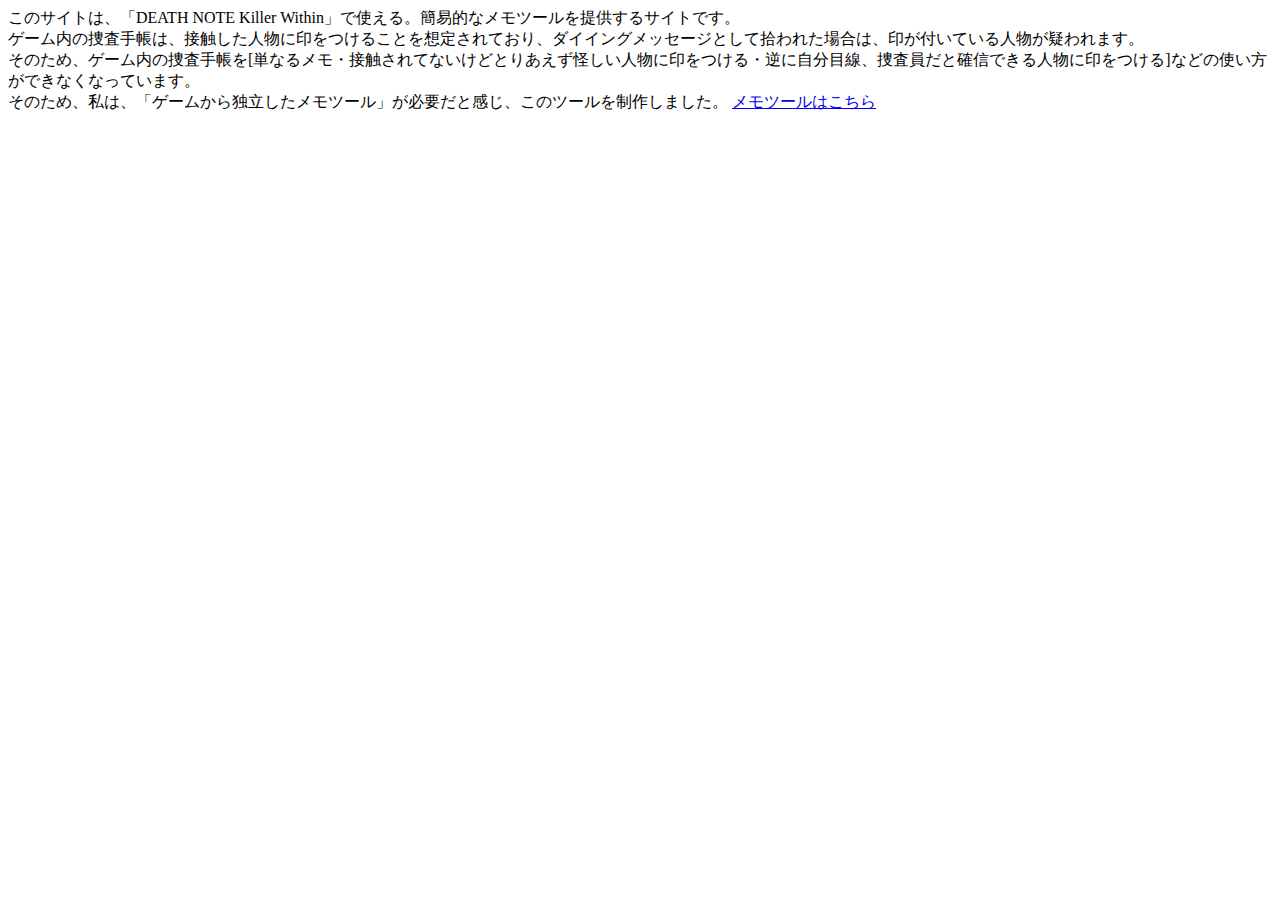
<file: index.html>
<!DOCTYPE html>
<html lang="ja">
<head>
    <meta charset="UTF-8">
    <meta name="viewport" content="width=device-width, initial-scale=1.0">
    <title>L特定サイト</title>
</head>
<body>
    このサイトは、「DEATH NOTE Killer Within」で使える。簡易的なメモツールを提供するサイトです。<br>
    ゲーム内の捜査手帳は、接触した人物に印をつけることを想定されており、ダイイングメッセージとして拾われた場合は、印が付いている人物が疑われます。<br>
    そのため、ゲーム内の捜査手帳を[単なるメモ・接触されてないけどとりあえず怪しい人物に印をつける・逆に自分目線、捜査員だと確信できる人物に印をつける]などの使い方ができなくなっています。<br>
    そのため、私は、「ゲームから独立したメモツール」が必要だと感じ、このツールを制作しました。
    <a href="content/main.html">メモツールはこちら</a>
</body>
</html>
</file>
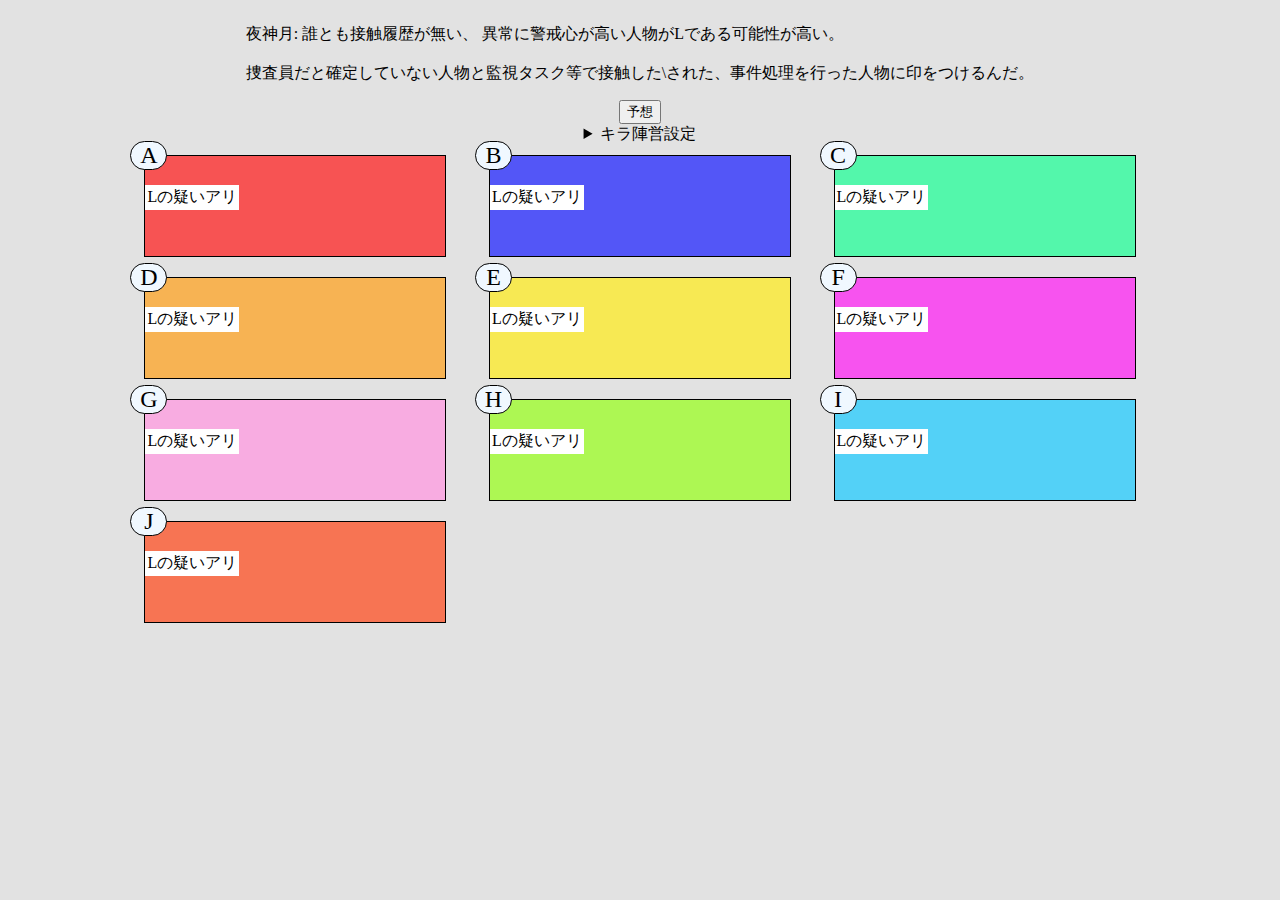
<file: content/main.html>
<!DOCTYPE html>
<html lang="ja">
<head>
    <meta charset="UTF-8">
    <meta name="viewport" content="width=device-width, initial-scale=1.0">
    <title>メイン</title>
    <link rel="stylesheet" href="main.css">
</head>
<body>
    <div id="content" class="flex-column">

    <p id="judge-text">夜神月: 誰とも接触履歴が無い、 異常に警戒心が高い人物がLである可能性が高い。<br>
        捜査員だと確定していない人物と監視タスク等で接触した\された、事件処理を行った人物に印をつけるんだ。</p>

    <button onclick="judge_who_L()">予想</button>
        
        <details>
            <summary>キラ陣営設定</summary>
            <div>
                <label for="Killer">キラ陣営1</label>

                <div class="flex-column">
                    <select name="Killer" id="Killer-select">
                        <option value = "-1">-</option>
                    </select>

                    <label for="sub-Killer">キラ陣営2</label>
                    <select name="sub-Killer" id="sub-Killer-select">
                        <option value = "-1">-</option>
                    </select>
                </div>
            </div>
        </details>
    <div class="person flex-row">
    </div>
    </div>
    <script src="../index.js"></script>
</body>
</html>
</file>
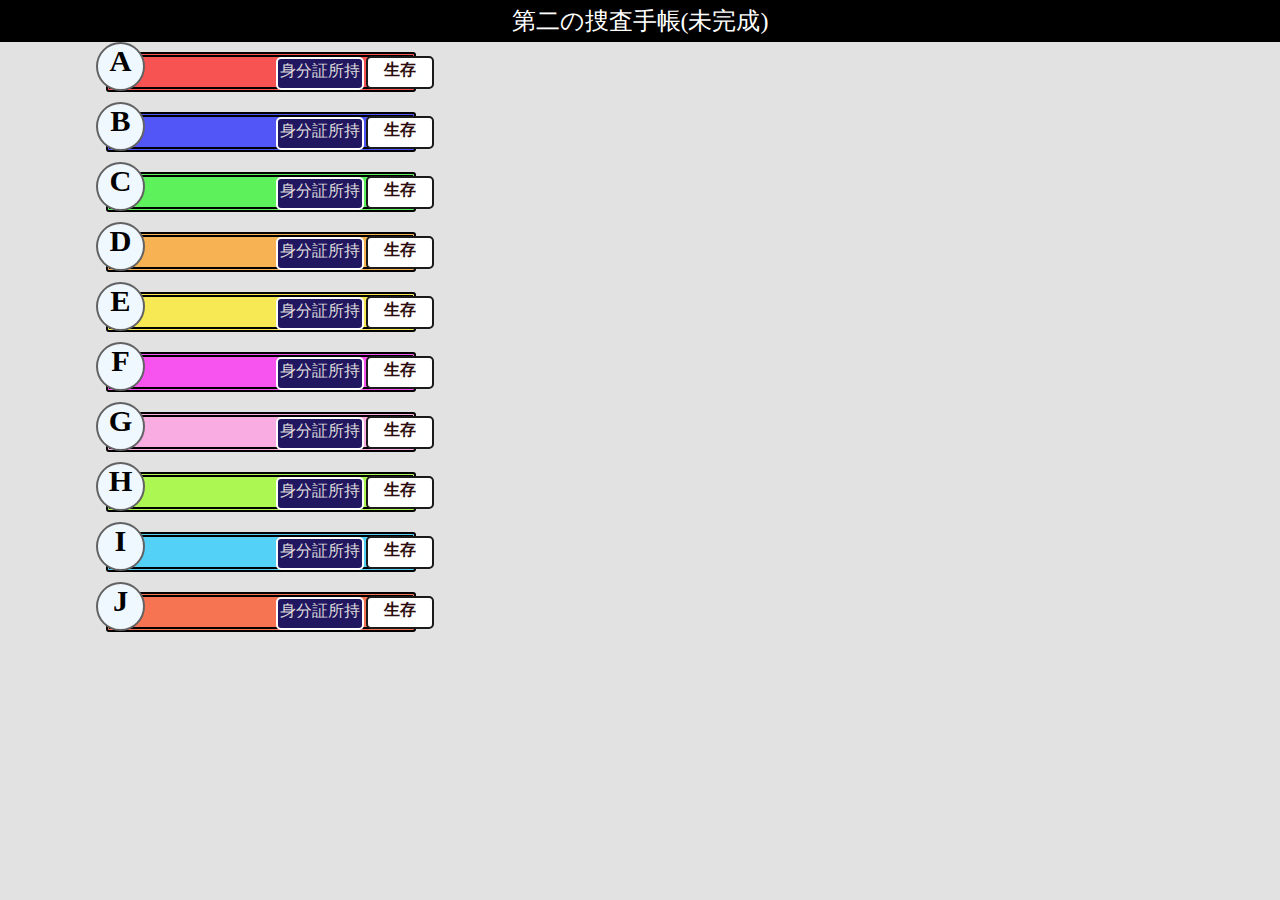
<file: content/test.html>
<!DOCTYPE html>
<html lang="ja">
<head>
    <meta charset="UTF-8">
    <meta name="viewport" content="width=device-width, initial-scale=1.0">
    <title>第二の捜査手帳</title>
    <link rel="stylesheet" href="test.css">
</head>
<body>
    <script src="../common/header.js"></script>
    <div id="header"></div>
    <div id="content" class="flex-column">
        <div class="person flex-column">
        </div>
    </div>
    <script src="test.js"></script>
</body>
</html>
</file>
<file: content/main.css>
body{
    background-color: rgb(226, 226, 226);
}

.flex-column{
    display: flex;
    flex-direction: column;
}

.flex-row{
    display: flex;
    flex-direction: row;
}

#content{
    align-items: center;
}

#judge-text{
    white-space: pre-line;
}

.person{
    flex-wrap: wrap;
    justify-content: space-between;
    width: 80%;
    user-select: none;

}

.person_name{
    position:relative;
    right: 15px;
    bottom:15px;
    font-size: 150%;
    width: 35px;
    border: 1px solid black;
    text-align: center;
    background-color: aliceblue;
    border-radius: 30px;
}

.person_checked_before{
    background-color: white;
    color: black;
    width:fit-content;
    padding: 2px;
}

.person_checked_after{
    background-color: black;
    color: white;
    width:fit-content;
    padding: 2px;
}


:root {
    --A-color: #f75353; 
    --B-color: #5356f7;
    --C-color: #53f7ab;
    --D-color: #f7b353;
    --E-color: #f7e953;
    --F-color: #f753ef;
    --G-color: #f8ace1;
    --H-color: #adf753;
    --I-color: #53d1f7;
    --J-color: #f77453;
}

#A { --item-color: var(--A-color); }
#B { --item-color: var(--B-color); }
#C { --item-color: var(--C-color); }
#D { --item-color: var(--D-color); }
#E { --item-color: var(--E-color); }
#F { --item-color: var(--F-color); }
#G { --item-color: var(--G-color); }
#H { --item-color: var(--H-color); }
#I { --item-color: var(--I-color); }
#J { --item-color: var(--J-color); }

.person > div{
    border:solid 1px black;
    width: 300px;
    height: 100px;
    margin: 10px;
    
    background-color: var(--item-color); 
}

.person > div:hover{
    border: 1px inset rgb(255, 255, 255);
}
</file>
<file: content/test.css>
body{
    background-color: rgb(226, 226, 226);
}

.flex-column{
    display: flex;
    flex-direction: column;
}

.flex-row{
    display: flex;
    flex-direction: row;
}

#content{
    align-items: center;
    margin:0px;
}

#judge-text{
    white-space: pre-line;
}

.person{
    flex-wrap: wrap;
    justify-content: space-between;
    width: 85%;
    user-select: none;

}

.person_name{
    position:relative;
    right: 15px;
    bottom:15px;
    font-size: 190%;
    font-weight: 700;
    width: 45px;
    height:45px;
    border: 2px solid rgb(98, 98, 98);
    text-align: center;
    background-color: aliceblue;
    border-radius: 30px;
}

.person_checked_before{
    display: none;
}

.person_checked_after{
    background-color: black;
    color: white;
    border: 2px solid white;
    border-radius: 5px;
    width: 30px;
    height: 30px;
    transform: rotate(-10deg);
    font-size: 140%;
    font-weight: 700;
    margin-left: 5px;
    text-align: center;
    padding: 2px;
}

.taken_card_window{
    position: absolute;
    width: 80px;
    height: 25px;
    left:55%;
    padding: 2px;
    text-align: center;
    border-radius: 5px;
}

.person_takenCard_before{
    background-color: rgb(33, 22, 96);
    color: rgb(220, 218, 218);
    border: solid 2px rgb(254, 253, 253);
}

.person_takenCard_after{
    background-color: rgb(255, 255, 49);
    font-weight: 900;
    color: rgb(45, 13, 13);
    border: solid 2px rgb(26, 26, 26);
}

.deadState_window{
    position: absolute;
    width: 60px;
    height: 25px;
    padding: 2px;
    left: 85%;
    top: -5%;
    text-align: center;
    border-radius: 5px;
    font-weight: 900;
    border: solid 2px rgb(26, 26, 26);
}

.person_alive{
    background-color: rgb(255, 255, 255);
    color: rgb(45, 13, 13);
}

.person_dead{
    background-color: rgb(0, 0, 0);
    color: rgb(255, 252, 252);
}

.person_detention{
    background-color: rgb(87, 2, 98);
    color: rgb(255, 255, 255);
}

.person_dead_mark{
    position:absolute;
    width: 50px;
    height: 50px;
    left: -15px;
    bottom: -6px;
    opacity: 0.8;
}

.hover_big:hover{
    transform: scale(1.1);
}


:root {
    --A-color: #f75353; 
    --B-color: #5356f7;
    --C-color: #5df25b;
    --D-color: #f7b353;
    --E-color: #f7e953;
    --F-color: #f753ef;
    --G-color: #f8ace1;
    --H-color: #adf753;
    --I-color: #53d1f7;
    --J-color: #f77453;
}

#A { --item-color: var(--A-color); }
#B { --item-color: var(--B-color); }
#C { --item-color: var(--C-color); }
#D { --item-color: var(--D-color); }
#E { --item-color: var(--E-color); }
#F { --item-color: var(--F-color); }
#G { --item-color: var(--G-color); }
#H { --item-color: var(--H-color); }
#I { --item-color: var(--I-color); }
#J { --item-color: var(--J-color); }

.person > div{
    position: relative;
    
    border:double 5px black;
    width: 300px;
    height: 30px;
    margin: 10px;
    border-radius: 3px;
    margin-top: 10px;
    background-color: var(--item-color); 
}

.person > div:hover{
    border: 5px solid black;
}

.person_dead_fillter{
    position:absolute;
    background-color: #363636bf;
    width: 100%;
    height: 100%;
}
</file>
